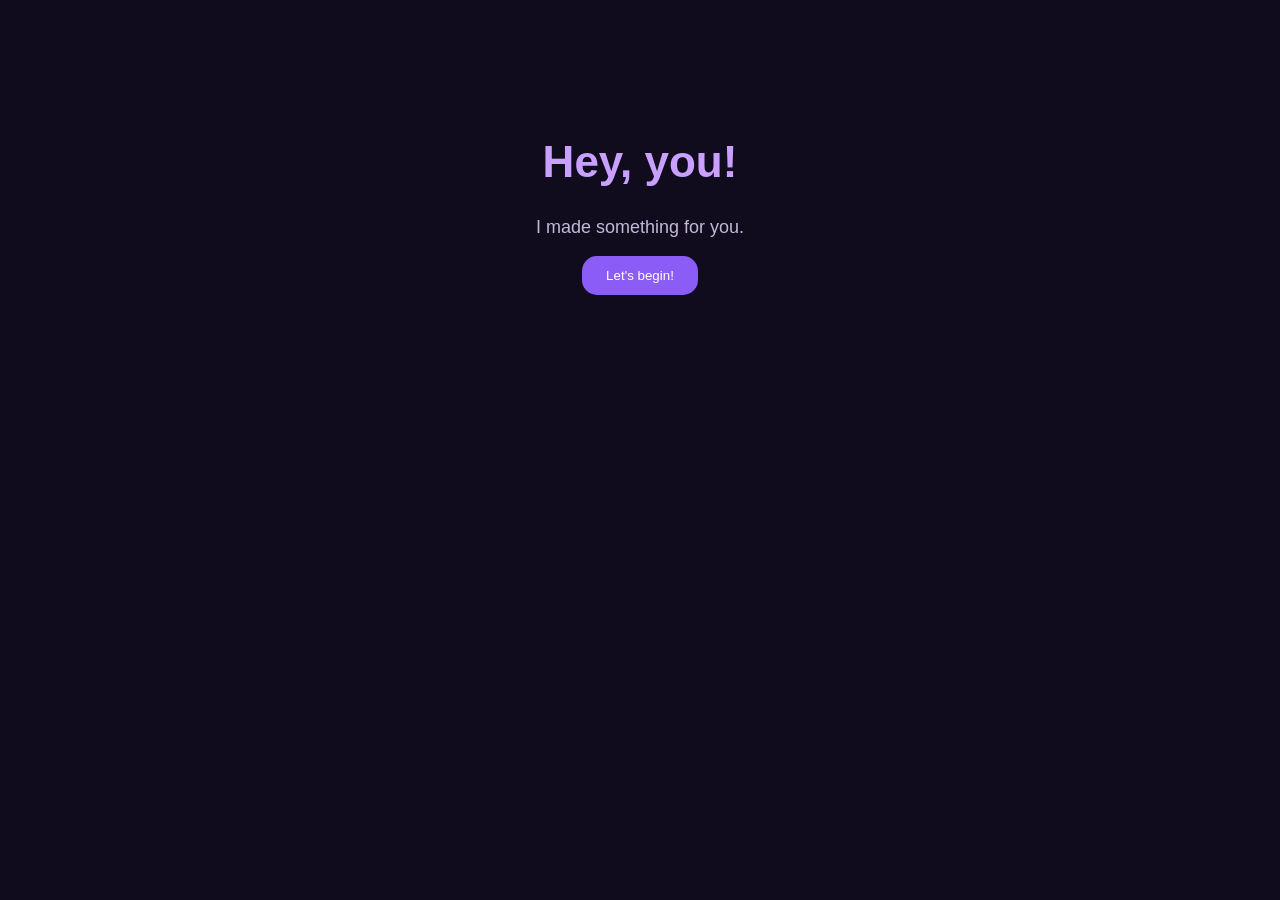
<file: index.html>
<!DOCTYPE html>
<html lang="en">
<head>
    <meta charset="UTF-8">
    <meta name="viewport" content="width=device-width, initial-scale=1.0">
    <title>Random Site</title>

    <link rel="stylesheet" href="style.css">
    <script src="script.js" defer></script>
</head>



<body>

 
    <h1 id="title">Hey, you! </h1>

    <p id="message">I made something for you.</p>

    <button id="start-button">Let's begin!</button>

    <div id="answers">
        <button id="yes-button">Yes!</button>
        <button id="unsure-button">Not really</button>
    </div>
</body>
</file>
<file: style.css>
body {
    background-color: #100b1d;
    color: white;
    font-family: Arial, sans-serif;
    text-align: center;
    padding-top: 100px;
}

h1 {
    color: #c9a0ff;
    font-size: 40px;
}

p {
    color: #c4b8d8;
    font-size: 18px;
}

button {
    background-color: #8b5cf6;
    color: white;
    border: none;
    padding: 12px 24px;
    border-radius: 10px;
    cursor: pointer;
}
h1 {
    color: #c9a0ff;
    font-size: 44px;
}

button {
    border-radius: 15px;
}

#answers {
    display: none;
    margin-top: 20px;
    gap: 12px;
    justify-content: center;
}

#answers button {
    background-color: #a78bfa;
}

body {
    transition: background-color 1s ease;
}

body.dark-mode {
    background-color: black;
    color: white;
}

body {
    transition: background-color 1s ease;
}

body.dark-mode {
    background-color: black;
    color: white;
}

body.dark-mode h1,
body.dark-mode p {
    color: white;
}



@media (max-width: 600px) {
    .decoration {
        width: 65px;
    }

    #title,
    #message,
    #start-button,
    #answers {
        position: relative;
        z-index: 10;
    }
}
</file>
